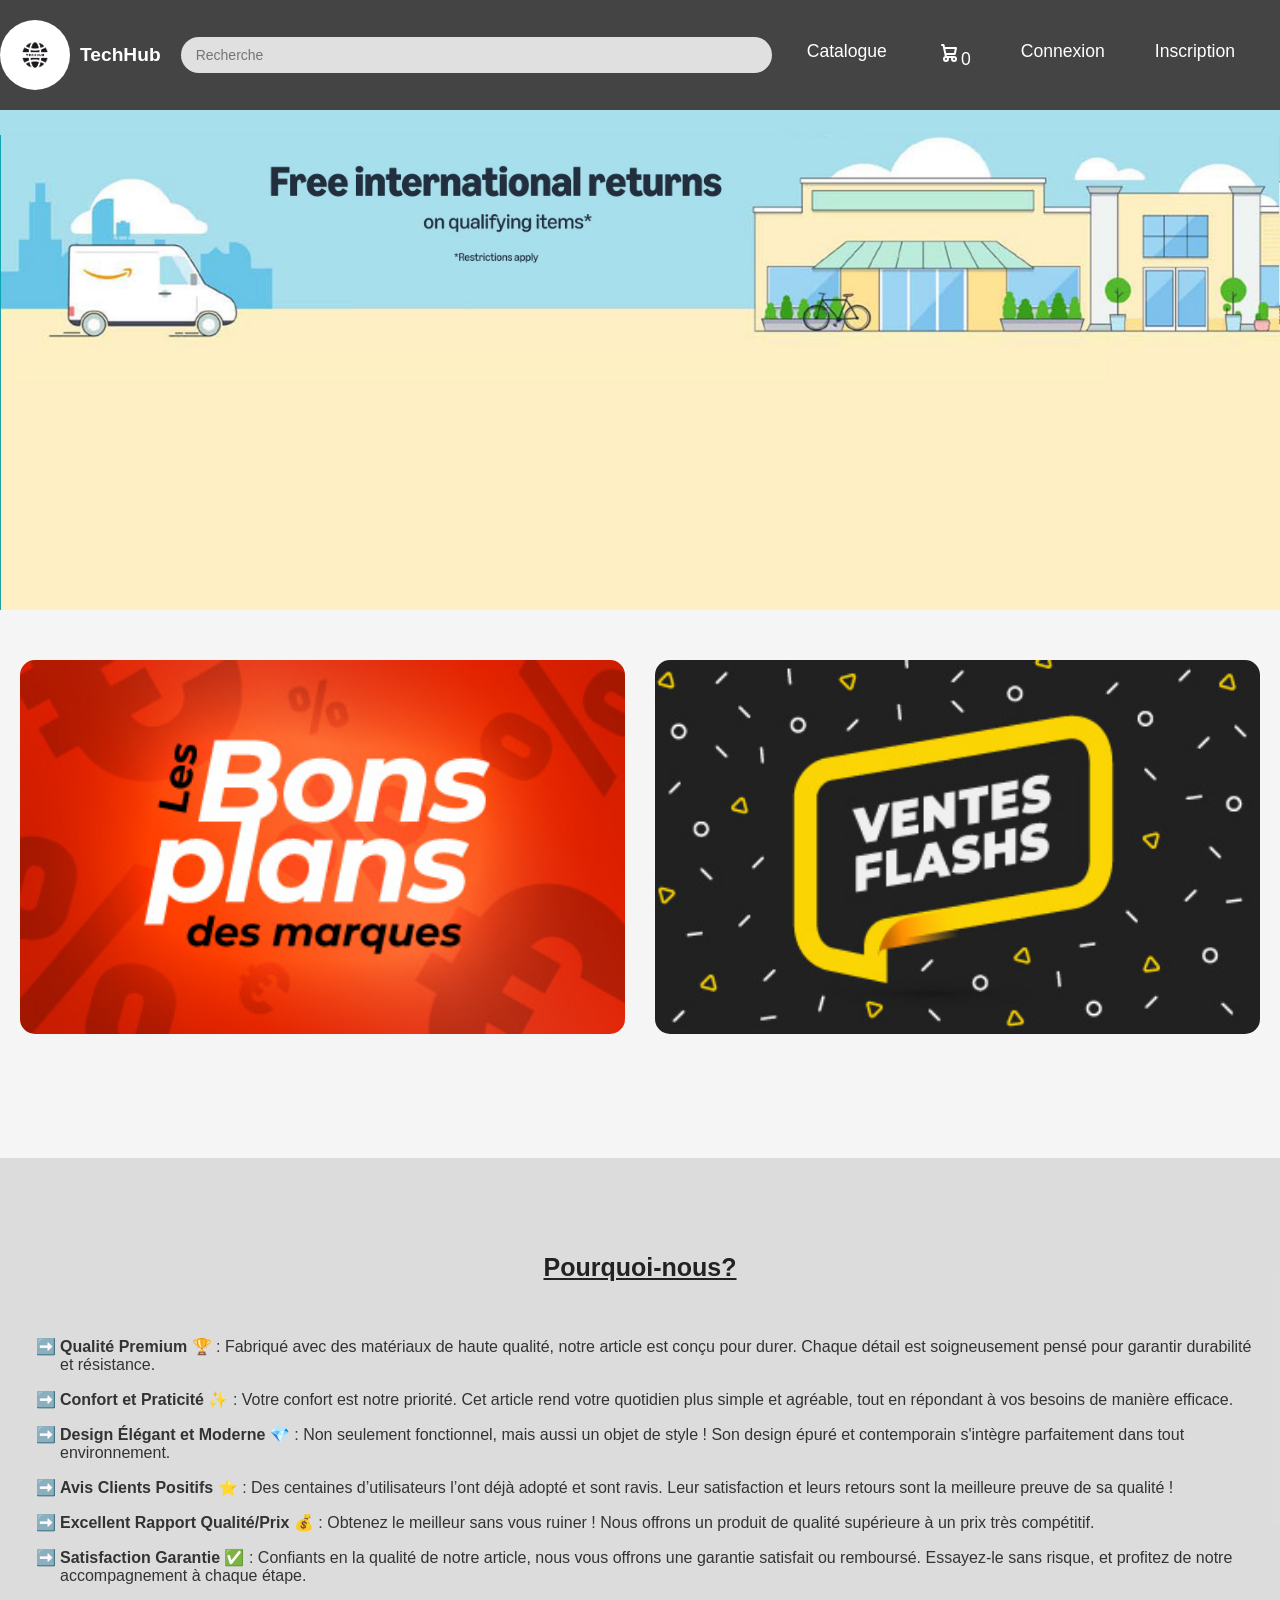
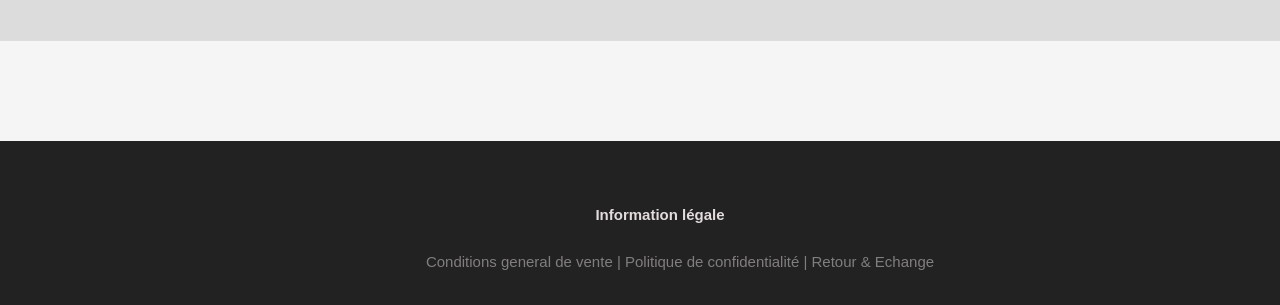
<file: index.html>
<!DOCTYPE html>
<html lang="en">
<head>
  <meta charset="utf-8" />
  <meta name="viewport" content="width=device-width, initial-scale=1.0" />
  <title>Acceuil TechHub</title>
  <link rel="stylesheet" href="style.css" />
</head>
<body>
  <header>
    <a href="/index.html" class="logo">
      <img src="/image/télécharger.png" alt="Logo" />
      <span>TechHub</span>
    </a>

    <form class="search-form" role="search">
      <input type="search" class="search-input" placeholder="Recherche" aria-label="Search products" />
    </form>
    
    <nav>
      <ul>
        <li><a href="/catalogue.html">Catalogue</a></li>
        <li><a href="/panier.html"><svg class="w-6 h-6 text-gray-800 dark:text-white" aria-hidden="true" xmlns="http://www.w3.org/2000/svg" width="24" height="24" fill="none" viewBox="0 0 24 24">
        <path stroke="currentColor" stroke-linecap="round" stroke-linejoin="round" stroke-width="2" d="M5 4h1.5L9 16m0 0h8m-8 0a2 2 0 1 0 0 4 2 2 0 0 0 0-4Zm8 0a2 2 0 1 0 0 4 2 2 0 0 0 0-4Zm-8.5-3h9.25L19 7H7.312"/>
        </svg><span id="cart-count" class="cart-count">0</span></a></li>
        <li><a href="/connexion.html">Connexion</a></li>
        <li><a href="/inscription.html">Inscription</a></li>
      </ul>
    </nav>
  </header>

  <div class="w3-content w3-section">
    <img class="mySlides" src="/image/61rA2HUCX6L._SX3000_.jpg" alt="Affiche retour gratuit">
    <img class="mySlides" src="/image/25950_b.jpg" alt="Affiche solde">
    <img class="mySlides" src="/image/25935_b2.jpg" alt="Affiche rtx ">

    
  </div>
  
  
  <section class="collections" id="collections">
    <div class="grid">
        <div class="grid-item"><a href=""><img src="/image/promo.jpg" alt="Image annonce promotion"></a></div>
        <div class="grid-item"><a href=""><img src="/image/flash.jpg" alt="image vente flash"></a>
    </div>
</section>

<section id="Pourquoi-nous">
    <h3>Pourquoi-nous?</h3>
    
        <ul>
            <li><p><B>Qualité Premium 🏆 </B>: Fabriqué avec des matériaux de haute qualité, notre article est conçu pour durer. Chaque détail est soigneusement pensé pour garantir durabilité et résistance. <br></li></p>

            <li><p><B>Confort et Praticité ✨ </B> : Votre confort est notre priorité. Cet article rend votre quotidien plus simple et agréable, tout en répondant à vos besoins de manière efficace. <br></li></p>

            <li><p><B> Design Élégant et Moderne 💎 </B>: Non seulement fonctionnel, mais aussi un objet de style ! Son design épuré et contemporain s'intègre parfaitement dans tout environnement. <br></li></p>

            <li><p><B>Avis Clients Positifs ⭐ </B>: Des centaines d’utilisateurs l’ont déjà adopté et sont ravis. Leur satisfaction et leurs retours sont la meilleure preuve de sa qualité !<br></li></p>

            <li><p><B>Excellent Rapport Qualité/Prix 💰 </B>: Obtenez le meilleur sans vous ruiner ! Nous offrons un produit de qualité supérieure à un prix très compétitif.<br></li></p>

            <li><p><B>Satisfaction Garantie ✅ </B>: Confiants en la qualité de notre article, nous vous offrons une garantie satisfait ou remboursé. Essayez-le sans risque, et profitez de notre accompagnement à chaque étape. </p></li>
        </ul>

</section>

<footer> 

    <ul>
        <li><b>Information légale</b></li>
        <ul>
        <li> <a href="https://www.mahivajewelry.com/pages/politique-de-confidentialite">Conditions general de vente |</a></li>
        <li> <a href="https://www.mahivajewelry.com/pages/politique-de-confidentialite"> Politique de confidentialité |</a></li>
        <li> <a href="https://www.mahivajewelry.com/pages/retours-echanges-bijoux"> Retour & Echange</a></li>
    </ul>


    </ul>
    
</footer>
  <script src="/index.js"></script>
</body>
</html>
</file>
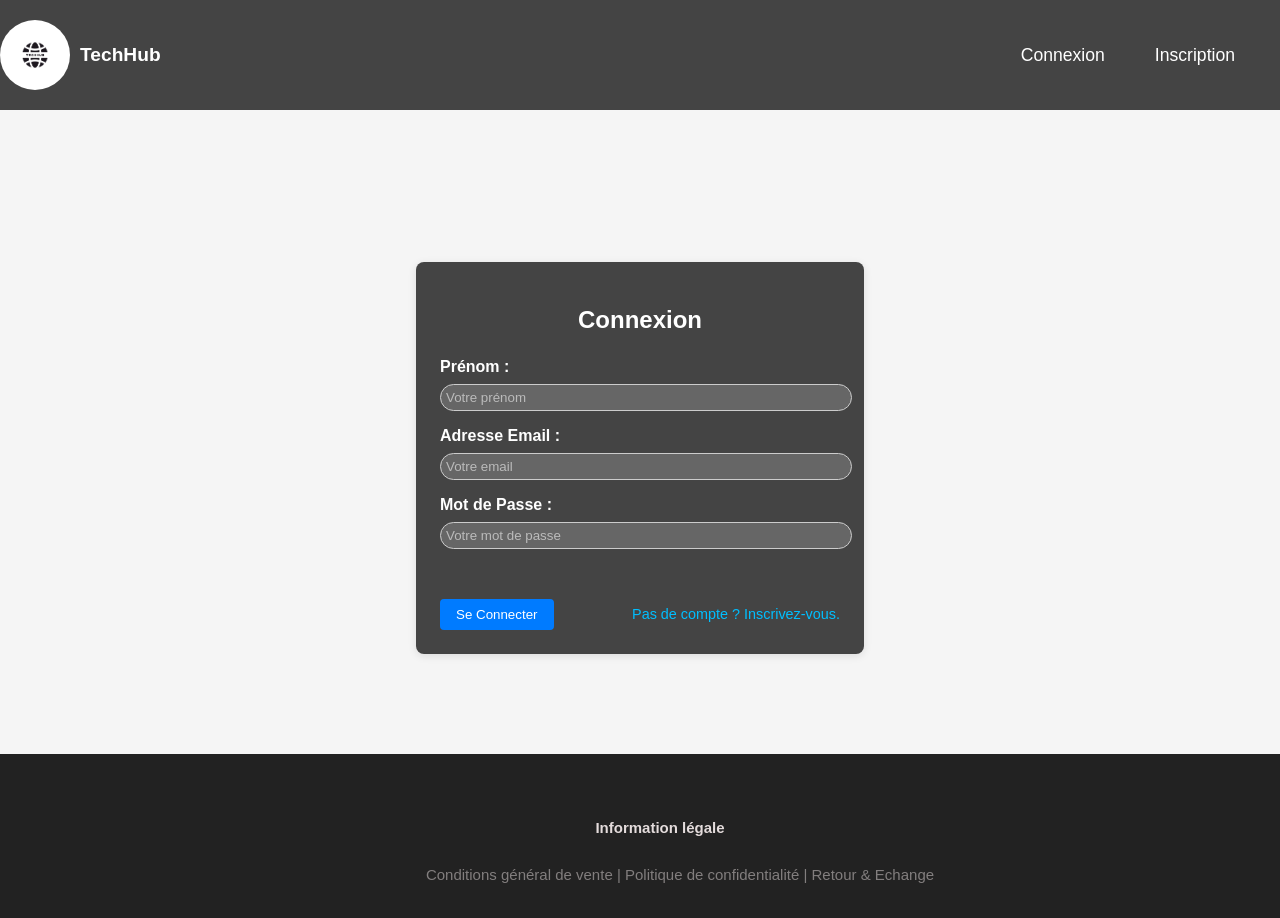
<file: connexion.html>
<!DOCTYPE html>
<html lang="en">
<head>
  <meta charset="utf-8" />
  <meta name="viewport" content="width=device-width, initial-scale=1.0" />
  <title>Login TechHub</title>
  <link rel="stylesheet" href="style.css" />
</head>
<body class="page-special">

  <header>
    <a href="/index.html" class="logo">
      <img src="/image/télécharger.png" alt="Logo" />
      <span>TechHub</span>
    </a>

    <nav>
      <ul>
        <li><a href="/connexion.html">Connexion</a></li>
        <li><a href="/inscription.html">Inscription</a></li>
      </ul>
    </nav>
  </header>

  <section id="connexion">
    <h2>Connexion</h2>
    <form class="login-form" onsubmit="showConnectionMessage(event)">
      <div class="form-group">
        <label for="prenom">Prénom :</label>
        <input type="text" id="prenom" name="prenom" placeholder="Votre prénom" required />
      </div>
      <div class="form-group">
        <label for="email">Adresse Email :</label>
        <input type="email" id="email" name="email" placeholder="Votre email" required />
      </div>
      <div class="form-group">
        <label for="password">Mot de Passe :</label>
        <input type="password" id="password" name="password" placeholder="Votre mot de passe" required />
      </div>
      <div class="form-actions">
        <button type="submit">Se Connecter</button>
        <a href="/inscription.html" class="register-link">Pas de compte ? Inscrivez-vous.</a>
      </div>
    </form>
  </section>

  <footer> 
    <ul>
        <li><b>Information légale</b></li>
        <ul>
        <li> <a href="https://www.mahivajewelry.com/pages/politique-de-confidentialite">Conditions général de vente |</a></li>
        <li> <a href="https://www.mahivajewelry.com/pages/politique-de-confidentialite"> Politique de confidentialité |</a></li>
        <li> <a href="https://www.mahivajewelry.com/pages/retours-echanges-bijoux"> Retour & Echange</a></li>
    </ul>
    </ul>
  </footer>

  <script src="/connexion.js"></script>

</body>
</html>
</file>
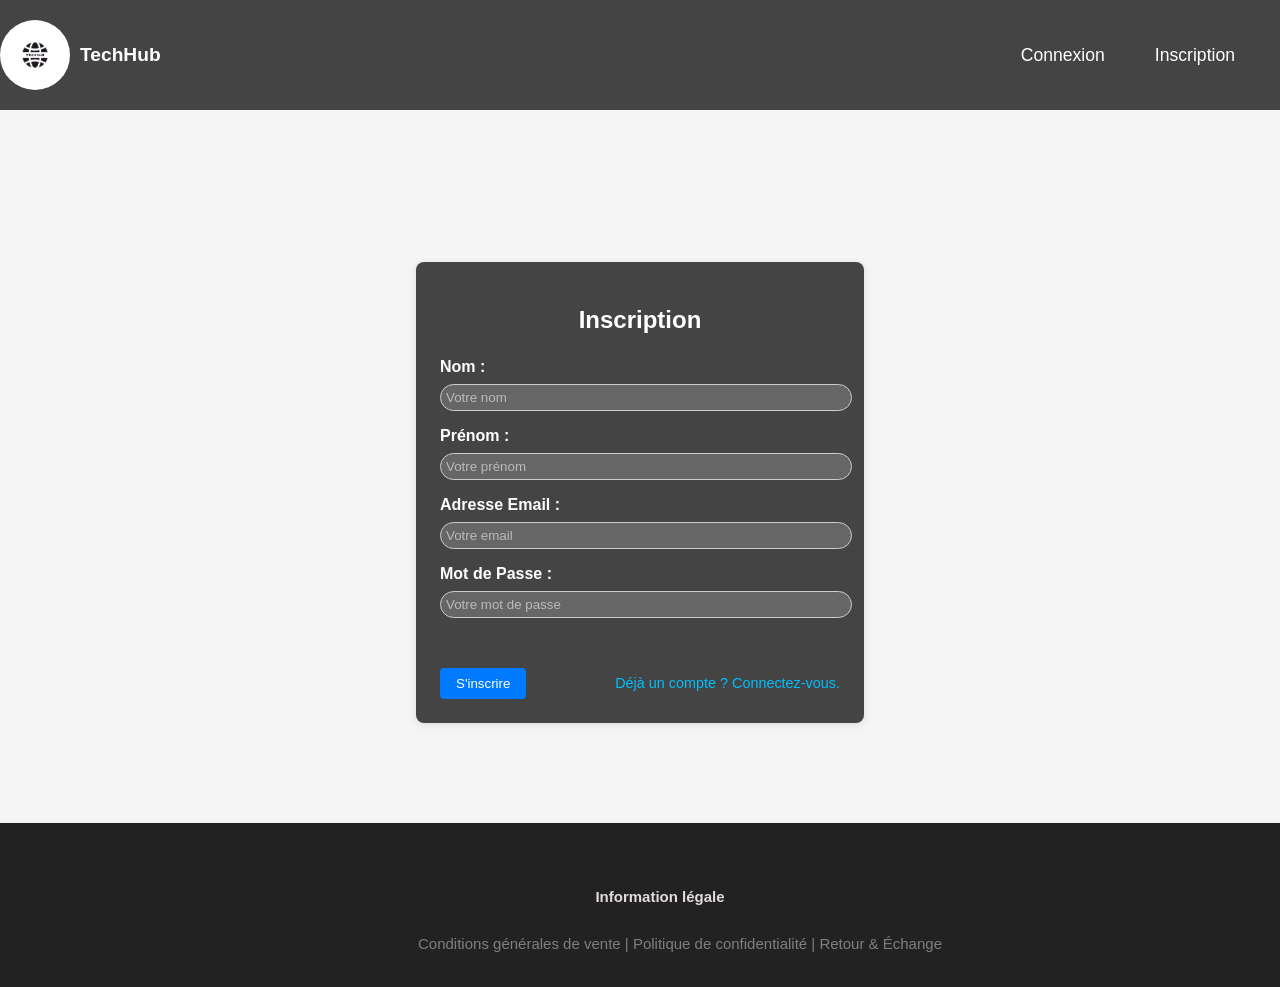
<file: inscription.html>
<!DOCTYPE html>
<html lang="en">
<head>
  <meta charset="utf-8" />
  <meta name="viewport" content="width=device-width, initial-scale=1.0" />
  <title>Inscription TechHub</title>
  <link rel="stylesheet" href="style.css" />
</head>
<body class="page-special">
  <header>
    <a href="/index.html" class="logo">
      <img src="/image/télécharger.png" alt="Logo" />
      <span>TechHub</span>
    </a>
    <nav>
      <ul>
        <li><a href="/connexion.html">Connexion</a></li>
        <li><a href="/inscription.html">Inscription</a></li>
      </ul>
    </nav>
  </header>

  <section id="inscription">
    <h2>Inscription</h2>
    <form class="register-form" onsubmit="showRegistrationMessage(event)">
      <div class="form-group">
        <label for="nom">Nom :</label>
        <input type="text" id="nom" name="nom" placeholder="Votre nom" required />
      </div>
      <div class="form-group">
        <label for="prenom">Prénom :</label>
        <input type="text" id="prenom" name="prenom" placeholder="Votre prénom" required />
      </div>
      <div class="form-group">
        <label for="email">Adresse Email :</label>
        <input type="email" id="email" name="email" placeholder="Votre email" required />
      </div>
      <div class="form-group">
        <label for="password">Mot de Passe :</label>
        <input type="password" id="password" name="password" placeholder="Votre mot de passe" required />
      </div>
      <div class="form-actions">
        <button type="submit">S'inscrire</button>
        <a href="/connexion.html" class="register-link">Déjà un compte ? Connectez-vous.</a>
      </div>
    </form>
  </section>

  <footer>
    <ul>
      <li><b>Information légale</b></li>
      <ul>
        <li><a href="https://www.mahivajewelry.com/pages/politique-de-confidentialite">Conditions générales de vente |</a></li>
        <li><a href="https://www.mahivajewelry.com/pages/politique-de-confidentialite">Politique de confidentialité |</a></li>
        <li><a href="https://www.mahivajewelry.com/pages/retours-echanges-bijoux">Retour & Échange</a></li>
      </ul>
    </ul>
  </footer>
  <script src="/inscription.js"></script>
</body>
</html>
</file>
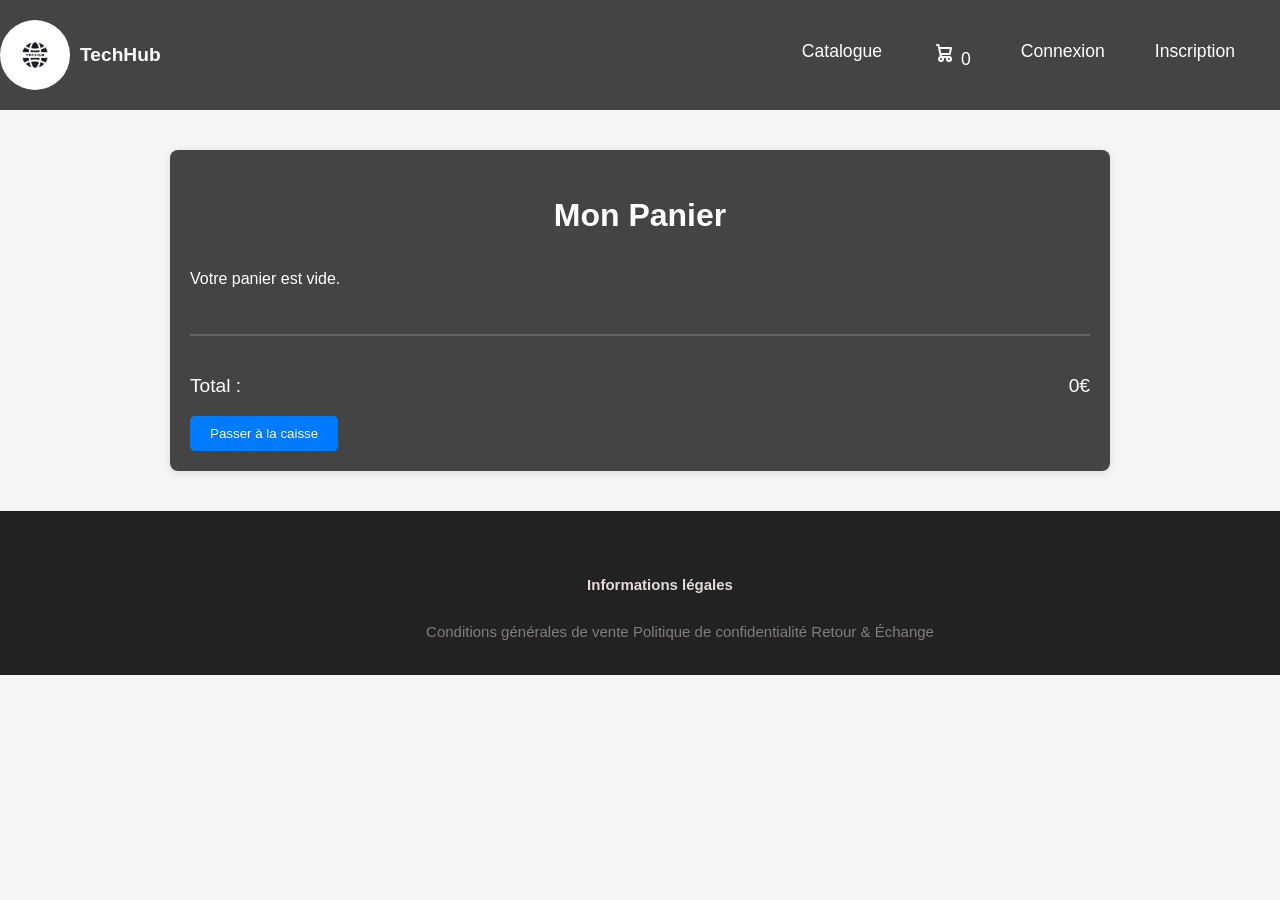
<file: panier.html>
<!DOCTYPE html>
<html lang="fr">
<head>
    <meta charset="UTF-8">
    <meta name="viewport" content="width=device-width, initial-scale=1.0">
    <title>Mon Panier TechHub</title>
    <link rel="stylesheet" href="style.css">
</head>
<body>
    <header>
        <a href="/index.html" class="logo">
            <img src="/image/télécharger.png" alt="Logo" />
            <span>TechHub</span>
        </a>

        <nav>
            <ul>
                <li><a href="/catalogue.html">Catalogue</a></li>
                <li>
                  <a href="/panier.html">
                      <svg class="w-6 h-6 text-gray-800 dark:text-white" aria-hidden="true" xmlns="http://www.w3.org/2000/svg" width="24" height="24" fill="none" viewBox="0 0 24 24">
                          <path stroke="currentColor" stroke-linecap="round" stroke-linejoin="round" stroke-width="2" d="M5 4h1.5L9 16m0 0h8m-8 0a2 2 0 1 0 0 4 2 2 0 0 0 0-4Zm8 0a2 2 0 1 0 0 4 2 2 0 0 0 0-4Zm-8.5-3h9.25L19 7H7.312"/>
                      </svg>
                      <span id="cart-count" class="cart-count">0</span>
                  </a>
              </li>
              
                <li><a href="/connexion.html">Connexion</a></li>
                <li><a href="/inscription.html">Inscription</a></li>
            </ul>
        </nav>
    </header>

    <section id="panier">
        <h2>Mon Panier</h2>
        <div class="cart-items"></div>
        <div class="cart-total">
            <p>Total :</p>
            <span id="total-price">0€</span>
        </div>
        <button class="checkout-btn">Passer à la caisse</button>
    </section>

    <footer>
        <ul>
            <li><b>Informations légales</b></li>
            <ul>
                <li><a href="/conditions">Conditions générales de vente</a></li>
                <li><a href="/politique-de-confidentialite">Politique de confidentialité</a></li>
                <li><a href="/retours">Retour & Échange</a></li>
            </ul>
        </ul>
    </footer>
    <script src="/panier.js"></script>
</body>
</html>
</file>
<file: style.css>
body { 
    background-color: #f5f5f5;
    font-family: 'Roboto', sans-serif;
    font-size: 1rem;
    color: #333;
    margin: 0;
    padding: 0;
}

h1, h2, h4 {
    color: #222;
    font-weight: bold;
}

a {
    color: inherit;
    text-decoration: none; 
}

body.page-special{
    background-image: url("https://i.pinimg.com/originals/82/04/44/820444ef7caae49bf6a5610f645f6f36.jpg");
}

header {
    background-color: #444;
    padding-top: 20px;
    padding-bottom: 20px;
    width: 100%;
    top: 0;
    z-index: 1000;
    display: flex;
    align-items: center;
    justify-content: space-between;
}


.logo {
    display: flex;
    align-items: center;
    gap: 10px;
}

.logo img {
    height: 50px;
    border-radius: 50%;
    background-color: white;
    padding: 10px;
}

.logo span {
    color: white;
    font-size: 1.2rem;
    font-weight:bold;

}

.search-form {
    flex-grow: 1;
    margin: 0 20px;
    display: flex;
    justify-content: center;
}

.search-input {
    width: 100%;
    max-width: 700px;
    padding: 10px 15px;
    border: none;
    border-radius: 20px;
    background-color: #e0e0e0;
    font-size: 14px;
    outline: none;
}

nav {
    display: flex;
    justify-content: center;
}

nav ul {
    list-style: none;
    display: flex;
    gap: 20px;
    padding: 0;
    margin: 0;
}

nav ul li {
    margin-right: 0;
}

nav ul li:last-child {
    margin-right: 30px;
}

nav ul li a {
    color: white;
    text-decoration: none;
    font-size: 1.1rem;
    padding: 10px 15px;
    transition: background-color 0.3s ease;
}

nav ul li a:hover {
    background-color: #333;
    border-radius: 5px;
}

  
  .w3-content {
    width: 100%;
    padding: 0;
    margin: 0;
  }
  
  .mySlides {
    display: none;
    width: 100%;   
    max-height: 500px;  
  }
  
  .grid {
    display: grid;
    grid-template-columns: repeat(auto-fit, minmax(100px, 1fr));
    gap: 30px;
    padding: 20px;
    padding-top: 50px;
}

.grid-item {
    position: relative; 
}

.grid-item img {
    width: 100%;
    border-radius: 15px;
}

section#Pourquoi-nous{

    background-color: #2222221d;
    padding: 40px 20px;
    margin-bottom: 100px;
    margin-top: 100px;
    text-align: left;
}

section#Pourquoi-nous h3{
    color: #222;
    font-weight: bold;
    text-align: center;
    padding: 30px;
    font-size: 25px;
    text-decoration: underline;
    
}

section#Pourquoi-nous ul{
    list-style:"➡️ " ;
}

h4 {

    text-align: center;
    font-size: 50px;

}

.grid-item2 {
    position: relative; 
    display: inline-block;
    grid-template-columns: repeat(4, 1fr);
    gap: 10px;
    margin: 40px 40px; 
    margin-left:70px;
    padding-bottom: 50px;
}

.grid-item2 img {
    max-width: 250px;
    border-radius: 15px;
    display: block;
}

.overlay-text {
    position: absolute;
    top: 50%;
    left: 50%;
    transform: translate(-50%, -50%);
    color: white;
    font-size: 1.5rem;
    font-weight: bold;
    text-align: center;
    background-color: rgba(0, 0, 0, 0.5);
    padding: 5px 10px; 
    border-radius: 10px;
    
}

#connexion {
    max-width: 400px;
    margin: 9.5rem auto 100px;
    padding: 1.5rem;
    background-color: #444;
    border-radius: 8px;
    box-shadow: 0 2px 8px rgba(0, 0, 0, 0.1);
    color: white;
  }
  
  #connexion h2 {
    text-align: center;
    margin-bottom: 1.5rem;
    color: white;
  }
  
  .form-group {
    margin-bottom: 1rem;
  }
  
  .form-group label {
    display: block;
    font-weight: bold;
    margin-bottom: 0.5rem;
    color: white;
  }
  
  .form-group input {
    width: 100%;
    padding: 5px;
    border: 1px solid #ccc;
    border-radius: 50px;
    background-color: #666;
    color: white;

  }
  
  .form-group input::placeholder {
    color: #bbb;
  }
  
  .form-actions {
    display: flex;
    justify-content: space-between;
    align-items: center;
    margin-top: 50px;
  }
  
  .form-actions button {
    background-color: #007bff;
    color: white;
    padding: 0.5rem 1rem;
    border: none;
    border-radius: 4px;
    cursor: pointer;
    transition: background-color 0.3s ease;
  }
  
  .form-actions button:hover {
    background-color: #0056b3;
  }
  
  .register-link {
    font-size: 0.9rem;
    color: #00bfff;
    text-decoration: none;
  }
  
  .register-link:hover {
    text-decoration: underline;
  }

  #inscription {
    max-width: 400px;
    margin: 9.5rem auto 100px;
    padding: 1.5rem;
    background-color: #444;
    border-radius: 8px;
    box-shadow: 0 2px 8px rgba(0, 0, 0, 0.1);
    color: white;
  }
  
  #inscription h2 {
    text-align: center;
    margin-bottom: 1.5rem;
    color: white;
  }
  
  #panier {
    max-width: 900px;
    margin: 40px auto;
    background-color: #444;  
    padding: 20px;
    border-radius: 8px;
    box-shadow: 0 2px 8px rgba(0, 0, 0, 0.1);
    color: #fff;  
}

#panier h2 {
    font-size: 2rem;
    margin-bottom: 20px;
    text-align: center;
    color: #fff;
}

.cart-items {
    display: flex;
    flex-direction: column;
    gap: 15px;
}

.cart-item {
    display: flex;
    justify-content: space-between;
    align-items: center;
    border-bottom: 1px solid #666;  
    padding-bottom: 10px;
    margin-bottom: 10px;
}

.cart-item img {
    width: 80px;
    height: 80px;
    object-fit: cover;
    border-radius: 8px;
}

.cart-item-details {
    flex-grow: 1;
    margin-left: 20px;
}

.cart-item-details h4 {
    font-size: 1.2rem;
    margin: 0;
    color: #fff;
}

.cart-item-price {
    font-size: 1rem;
    color: #bbb;
}

.cart-item-quantity {
    width: 60px;
    padding: 5px;
    margin-right: 10px;
    background-color: #555;  
    border: none;
    border-radius: 5px;
    color: #fff;
    text-align: center;
}

.remove-item-btn {
    background-color: #ff4d4d;  
    color: white;
    padding: 5px 10px;
    border: none;
    border-radius: 5px;
    cursor: pointer;
    transition: background-color 0.3s ease;
}

.remove-item-btn:hover {
    background-color: #e60000;  
}

.cart-total {
    display: flex;
    justify-content: space-between;
    align-items: center;
    font-size: 1.2rem;
    margin-top: 30px;
    border-top: 2px solid #666;
    padding-top: 20px;
}

.cart-total p {
    color: #fff;
}

.checkout-btn {
    background-color: #007bff;  
    color: white;
    padding: 10px 20px;
    border: none;
    border-radius: 5px;
    cursor: pointer;
    transition: background-color 0.3s ease;
}

.checkout-btn:hover {
    background-color: #0056b3;  
}


.product-container {
    display: flex;
    flex-wrap: wrap;
    gap: 20px;
    padding: 40px;
}

.product-image {
    flex: 1;
    max-width: 50%;
}

.product-image img {
    width: 60%;
    margin-top: 100px;
    margin-left: 50px;
    height: auto;
    border-radius: 10px;
    box-shadow: 0 4px 8px rgba(0, 0, 0, 0.2);
}

.product-info {
    flex: 1;
    display: flex;
    flex-direction: column;
    justify-content: center;
    max-width: 50%; 
}

.product-info h1 {
    font-size: 2rem;
    margin-bottom: 20px;
    color: #222;
}

.product-info p {
    font-size: 1.1rem;
    margin-bottom: 15px;
    color: #555;
}

.product-info .price {
    font-size: 1.5rem;
    font-weight: bold;
    margin-bottom: 20px;
    color: #333;
}

.product-info button {
    background-color: #6200ea;
    color: #fff;
    padding: 10px 20px;
    font-size: 1rem;
    border: none;
    border-radius: 5px;
    cursor: pointer;
    transition: background-color 0.3s ease;
    align-self: flex-start;
}

.product-info button:hover {
    background-color: #3700b3;
}

section#avis{
    width: 100%;
    justify-content: space-around;
    margin-bottom: 100px;
    display:flex;

}



section#avis .avis1{

    display: block;
    width: 300px;
    height: 325px;
    align-items: center;
    padding: 10px;
    box-shadow: 1px 1px 10px #333;
    margin-top: 50px;
}

section#avis .avis1 h5{
    text-align: center;
    font-size: 20px;
    text-decoration: underline;
    

}

section#avis .avis1 p{
    margin-top: 10px;
    margin-bottom: 20px;
    text-align: center;
}

section#avis .avis2{

    display: block;
    width: 300px;
    height: 325px;
    align-items: center;
    padding: 10px;
    box-shadow: 1px 1px 10px #333;
    margin-top: 50px;
}

section#avis .avis2 h5{
    text-align: center;
    font-size: 20px;
    text-decoration: underline;

}

section#avis .avis2 p{
    margin-top: 10px;
    margin-bottom: 20px;
    text-align: center;
}

section#avis .avis2 p{
    margin-top: 10px;
    margin-bottom: 20px;
    text-align: center;
}

section#avis .avis3{

    display: block;
    width: 300px;
    height: 325px;
    align-items: center;
    padding: 10px;
    box-shadow: 1px 1px 10px #333;
    margin: 50px;
}

section#avis .avis3 h5{
    text-align: center;
    font-size: 20px;
    text-decoration: underline;


}

section#avis .avis3 p{
    margin-top: 10px;
    margin-bottom: 20px;
    text-align: center;
}

  

footer{

    background-color: #222222;
    padding: 20px 20px;
    color: #e4dcdc;
}

footer a {
    color: #827e7e; 
    text-decoration: none;
}

footer ul{

    text-align: center;
    list-style: none;
    font-size:15px;
}

footer ul li{

    display: inline-flex;
    margin-top: 30px;
}
</file>
